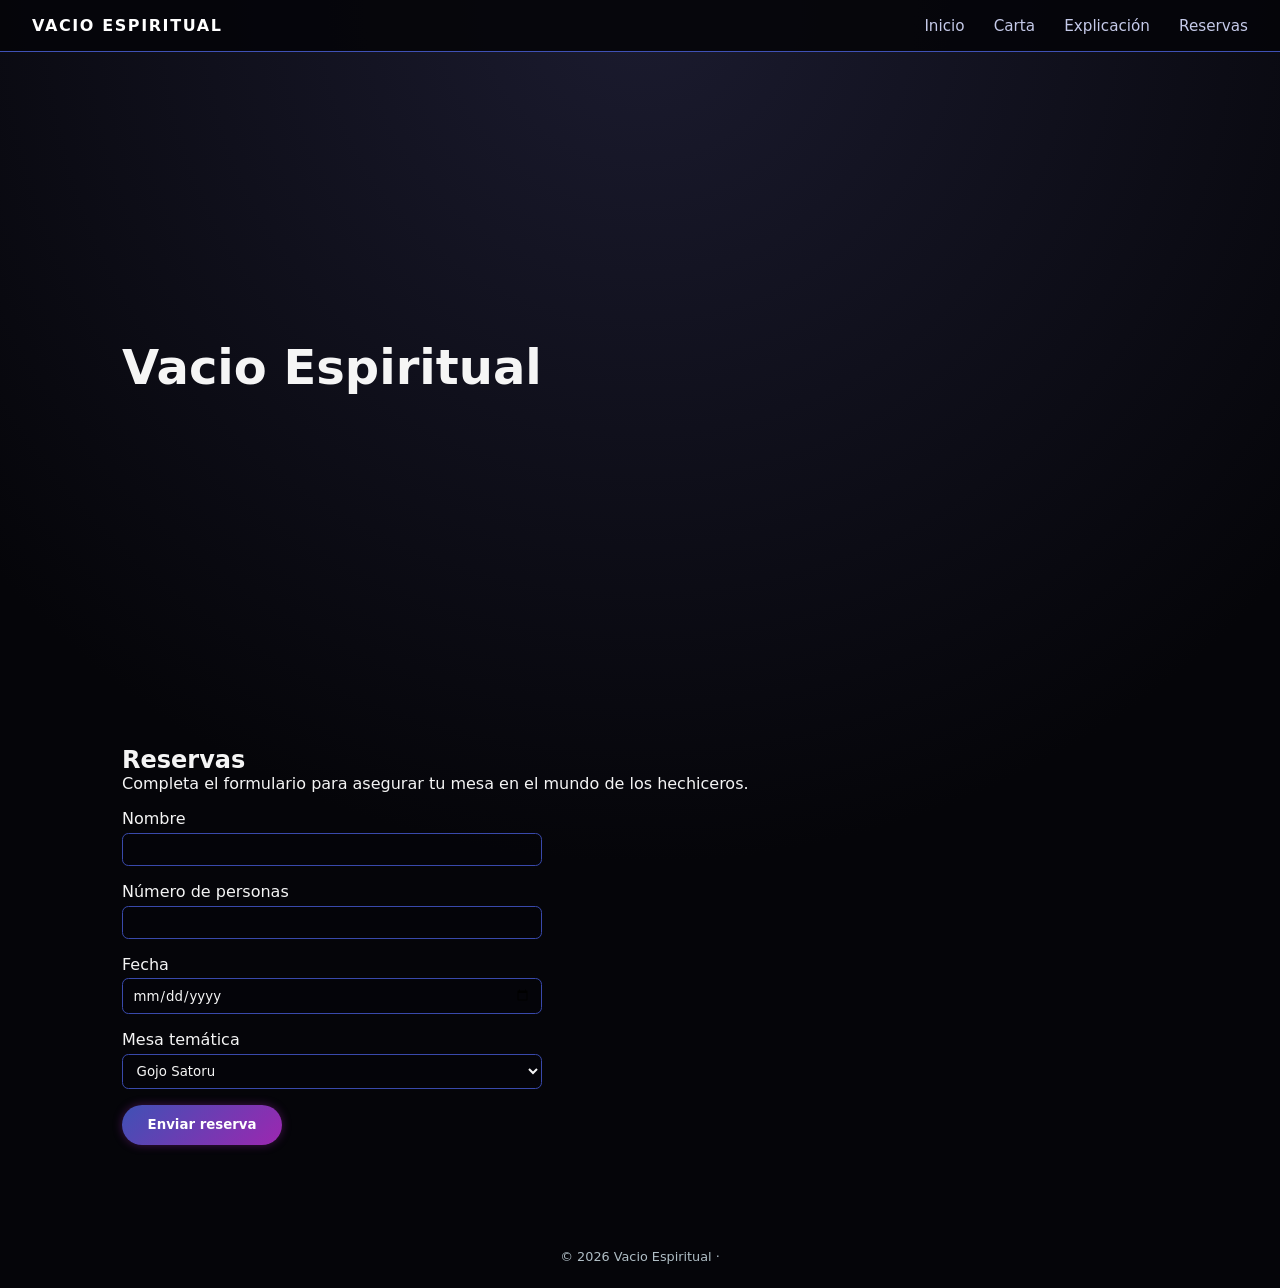
<file: Restaurante-DAM/Lenguaje de Marcas/index.html>
<!DOCTYPE html>
<html lang="es">
<head>
    <meta charset="UTF-8">
    <title>Inicio | Vacio Espiritual </title>
    <link rel="stylesheet" href="styles.css">
</head>
<body class="pagina">

<header class="encabezado">
    <span class="logo-texto">Vacio Espiritual </span>
    <nav class="navegacion">
        <a href="index.html" class="enlace-pagina">Inicio</a>
        <a href="carta.html" class="enlace-pagina">Carta</a>
        <a href="explicacion.html" class="enlace-pagina">Explicación</a>
        <a href="#reservas" class="enlace-ancla">Reservas</a>
    </nav>
</header>

<main>

    <!-- PORTADA -->
    <section id="inicio" class="seccion portada scroll-animado">
        <div class="portada-contenido contenedor-portada">
            <h1 class="titulo-restaurante">Vacio Espiritual </h1>

            <div class="intro-restaurante">
                <h2>Bienvenido al Restaurante Vacio Espiritual </h2>
                <p>
                    Un espacio donde la energía maldita se transforma en sabores únicos.  
                    Disfruta de platos inspirados en hechiceros, maldiciones y batallas épicas.
                </p>
            </div>
        </div>
    </section>

    <!-- RESERVAS -->
    <section id="reservas" class="seccion reservas scroll-animado">
        <h2>Reservas</h2>
        <p>Completa el formulario para asegurar tu mesa en el mundo de los hechiceros.</p>

        <form id="formulario-reserva" class="formulario-reserva">
            <div class="campo-formulario">
                <label for="nombre">Nombre</label>
                <input type="text" id="nombre" name="nombre" required>
            </div>

            <div class="campo-formulario">
                <label for="personas">Número de personas</label>
                <input type="number" id="personas" name="personas" min="1" max="10" required>
            </div>

            <div class="campo-formulario">
                <label for="fecha">Fecha</label>
                <input type="date" id="fecha" name="fecha" required>
            </div>

            <div class="campo-formulario">
                <label for="mesa-tematica">Mesa temática</label>
                <select id="mesa-tematica" name="mesa-tematica">
                    <option value="Gojo Satoru">Gojo Satoru</option>
                    <option value="Itadori Yuji">Itadori Yuji</option>
                    <option value="Fushiguro Megumi">Fushiguro Megumi</option>
                    <option value="Kugisaki Nobara">Kugisaki Nobara</option>
                </select>
            </div>

            <button type="submit" class="boton-principal">Enviar reserva</button>
        </form>

        <p id="mensaje-reserva" class="mensaje-reserva"></p>
    </section>

</main>

<footer class="pie">
    <p>© 2026 Vacio Espiritual ·</p>
</footer>

<!-- MODAL GLOBAL (para reservas si lo quieres usar después) -->
<div id="modal-reserva" class="modal oculto">
    <div class="modal-contenido">
        <h3>Reserva recibida</h3>
        <p id="texto-modal"></p>
        <button id="boton-cerrar-modal" class="boton-secundario">Cerrar</button>
    </div>
</div>

<script src="script.js"></script>
</body>
</html>
</file>
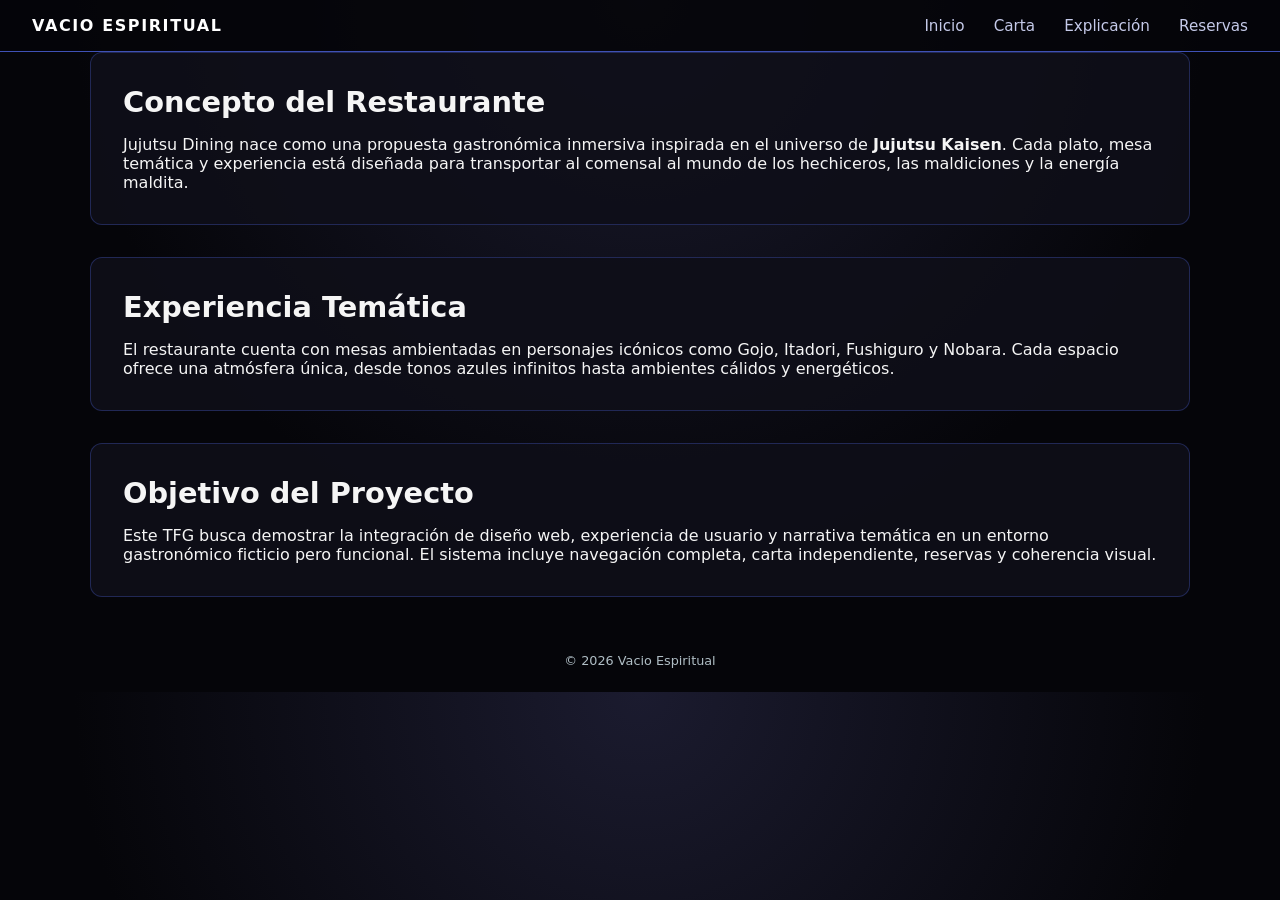
<file: Restaurante-DAM/Lenguaje de Marcas/explicacion.html>
<!DOCTYPE html>
<html lang="es">
<head>
    <meta charset="UTF-8">
    <title>Explicación | Vacio Espiritual </title>
    <link rel="stylesheet" href="styles.css">
</head>
<body class="pagina">

<header class="encabezado">
    <span class="logo-texto">Vacio Espiritual </span>
    <nav class="navegacion">
        <a href="index.html" class="enlace-pagina">Inicio</a>
        <a href="carta.html" class="enlace-pagina">Carta</a>
        <a href="explicacion.html" class="enlace-pagina">Explicación</a>
        <a href="index.html#reservas" class="enlace-pagina">Reservas</a>
    </nav>
</header>

<section class="seccion scroll-animado bloque-explicacion">
    <h2 class="titulo-explicacion">Concepto del Restaurante</h2>
    <p class="texto-explicacion">
        Jujutsu Dining nace como una propuesta gastronómica inmersiva inspirada en el universo de 
        <strong>Jujutsu Kaisen</strong>. Cada plato, mesa temática y experiencia está diseñada para 
        transportar al comensal al mundo de los hechiceros, las maldiciones y la energía maldita.
    </p>
</section>

<section class="seccion scroll-animado bloque-explicacion">
    <h2 class="titulo-explicacion">Experiencia Temática</h2>
    <p class="texto-explicacion">
        El restaurante cuenta con mesas ambientadas en personajes icónicos como Gojo, Itadori, 
        Fushiguro y Nobara. Cada espacio ofrece una atmósfera única, desde tonos azules infinitos 
        hasta ambientes cálidos y energéticos.
    </p>
</section>

<section class="seccion scroll-animado bloque-explicacion">
    <h2 class="titulo-explicacion">Objetivo del Proyecto</h2>
    <p class="texto-explicacion">
        Este TFG busca demostrar la integración de diseño web, experiencia de usuario y narrativa 
        temática en un entorno gastronómico ficticio pero funcional. El sistema incluye navegación 
        completa, carta independiente, reservas y coherencia visual.
    </p>
</section>

<footer class="pie">
    <p>© 2026 Vacio Espiritual </p>
</footer>

<script src="script.js"></script>
</body>
</html>
</file>
<file: Restaurante-DAM/Lenguaje de Marcas/styles.css>
/* ================================
   BASE
================================ */
* {
    box-sizing: border-box;
    margin: 0;
    padding: 0;
    font-family: system-ui, -apple-system, BlinkMacSystemFont, "Segoe UI", sans-serif;
}

body {
    background: radial-gradient(circle at top, #1b1b2f 0, #050509 60%);
    color: #f5f5f5;
}

/* Transición entre páginas */
.pagina {
    opacity: 0;
    transition: opacity 0.5s ease;
}

.pagina-visible {
    opacity: 1;
}

.pagina-saliendo {
    opacity: 0;
}

/* ================================
   ENCABEZADO
================================ */
.encabezado {
    display: flex;
    justify-content: space-between;
    align-items: center;
    padding: 1rem 2rem;
    background: rgba(5, 5, 9, 0.9);
    border-bottom: 1px solid #3f51b5;
    position: sticky;
    top: 0;
    z-index: 10;
}

.logo-texto {
    font-weight: 700;
    letter-spacing: 0.1em;
    text-transform: uppercase;
    color: #ffffff;
}

.navegacion a {
    margin-left: 1.5rem;
    text-decoration: none;
    color: #c5cae9;
    font-size: 0.95rem;
    position: relative;
}

.navegacion a::after {
    content: "";
    position: absolute;
    left: 0;
    bottom: -4px;
    width: 0;
    height: 2px;
    background: linear-gradient(90deg, #3f51b5, #9c27b0);
    transition: width 0.3s ease;
}

.navegacion a:hover::after {
    width: 100%;
}

.navegacion a:hover {
    color: #ffffff;
}

/* ================================
   SECCIONES
================================ */
.seccion {
    padding: 4rem 2rem;
    max-width: 1100px;
    margin: 0 auto;
}

.portada {
    min-height: 70vh;
    display: flex;
    align-items: center;
}

/* ================================
   PORTADA ANIMADA
================================ */
.contenedor-portada {
    position: relative;
    display: flex;
    align-items: center;
    gap: 2rem;
    overflow: visible;
}

.titulo-restaurante {
    font-size: 3rem;
    font-weight: 700;
    transition: transform 0.6s ease, text-shadow 0.6s ease;
    z-index: 2;
}

.contenedor-portada:hover .titulo-restaurante {
    transform: translateX(40px);
    text-shadow: 0 0 12px #9c27b0, 0 0 24px #3f51b5;
}

.intro-restaurante {
    max-width: 420px;
    opacity: 0;
    transform: translateX(40px);
    transition: opacity 0.6s ease, transform 0.6s ease;
    pointer-events: none;
}

.contenedor-portada:hover .intro-restaurante {
    opacity: 1;
    transform: translateX(0);
}

/* ================================
   BOTONES
================================ */
.boton-principal {
    background: linear-gradient(135deg, #3f51b5, #9c27b0);
    border: none;
    color: #fff;
    padding: 0.8rem 1.6rem;
    border-radius: 999px;
    cursor: pointer;
    font-weight: 600;
    transition: transform 0.2s ease, filter 0.2s ease, box-shadow 0.2s ease;
    box-shadow: 0 0 10px rgba(156, 39, 176, 0.4);
}

.boton-principal:hover {
    filter: brightness(1.1);
    transform: scale(1.05);
    box-shadow: 0 0 18px rgba(156, 39, 176, 0.7);
}

.boton-secundario {
    background: transparent;
    border: 1px solid #9c27b0;
    color: #f5f5f5;
    padding: 0.6rem 1.2rem;
    border-radius: 999px;
    cursor: pointer;
}

.boton-secundario:hover {
    background: #9c27b0;
}

/* ================================
   RESERVAS
================================ */
.formulario-reserva {
    margin-top: 1rem;
    max-width: 420px;
}

.campo-formulario {
    display: flex;
    flex-direction: column;
    margin-bottom: 1rem;
}

.campo-formulario label {
    margin-bottom: 0.3rem;
}

.campo-formulario input,
.campo-formulario select {
    padding: 0.5rem 0.6rem;
    border-radius: 0.4rem;
    border: 1px solid #3949ab;
    background: rgba(5, 5, 9, 0.9);
    color: #f5f5f5;
}

.mensaje-reserva {
    margin-top: 1rem;
    font-size: 0.9rem;
    color: #a5d6a7;
}

/* ================================
   PIE
================================ */
.pie {
    text-align: center;
    padding: 1.5rem;
    font-size: 0.8rem;
    color: #b0bec5;
}

/* ================================
   MODAL GENERAL
================================ */
.modal {
    position: fixed;
    inset: 0;
    background: rgba(0, 0, 0, 0.7);
    display: flex;
    justify-content: center;
    align-items: center;
    z-index: 50;
}

.modal-contenido {
    background: #121212;
    padding: 2rem;
    border-radius: 0.75rem;
    max-width: 360px;
    text-align: center;
    border: 1px solid #9c27b0;
    position: relative;
}

.oculto {
    display: none;
}

/* Modal de plato */
.modal-plato-contenido {
    max-width: 480px;
}

.modal-plato-contenido img {
    width: 100%;
    border-radius: 0.75rem;
    margin-bottom: 1rem;
}

.modal-plato-contenido h3 {
    margin-bottom: 0.5rem;
}

.modal-plato-contenido p {
    font-size: 0.95rem;
    color: #cfd8dc;
}

.modal-cerrar {
    position: absolute;
    top: 0.6rem;
    right: 0.8rem;
    background: transparent;
    border: none;
    color: #f5f5f5;
    font-size: 1.2rem;
    cursor: pointer;
}

/* ================================
   ANIMACIONES SCROLL
================================ */
.scroll-animado {
    opacity: 0;
    transform: translateY(40px);
    transition: all 0.8s ease;
}

.scroll-visible {
    opacity: 1;
    transform: translateY(0);
}

/* ================================
   EXPLICACIÓN
================================ */
.bloque-explicacion {
    background: rgba(15, 15, 25, 0.9);
    border-radius: 0.75rem;
    padding: 2rem;
    border: 1px solid rgba(63, 81, 181, 0.4);
    margin-bottom: 2rem;
    transition: transform 0.25s ease, box-shadow 0.25s ease;
}

.bloque-explicacion:hover {
    transform: translateY(-6px);
    box-shadow: 0 8px 20px rgba(0,0,0,0.4);
}

.titulo-explicacion {
    font-size: 1.8rem;
    margin-bottom: 1rem;
}

.texto-explicacion {
    opacity: 0;
    transform: translateY(20px);
    animation: aparecerTexto 0.9s ease forwards;
    animation-delay: 0.6s;
}

@keyframes aparecerTexto {
    to {
        opacity: 1;
        transform: translateY(0);
    }
}

/* ================================
   CARTA
================================ */
.categoria-titulo {
    font-size: 2rem;
    margin: 2rem 0 1rem;
    border-left: 4px solid #9c27b0;
    padding-left: 10px;
}

/* Buscador */
.buscador-contenedor {
    margin-bottom: 2rem;
}

#buscador-platos {
    width: 100%;
    padding: 0.7rem 0.9rem;
    border-radius: 999px;
    border: 1px solid #3949ab;
    background: rgba(5, 5, 9, 0.9);
    color: #f5f5f5;
}

/* Grids */
.categoria-grid,
.bebidas-grid {
    display: grid;
    gap: 1.5rem;
}

.categoria-grid {
    grid-template-columns: repeat(3, 1fr);
}

.bebidas-grid {
    grid-template-columns: repeat(4, 1fr);
}

/* Tarjetas unificadas con brillo maldito */
.plato-card,
.bebida-card {
    position: relative;
    overflow: hidden;
    border-radius: 0.75rem;
    border: 1px solid rgba(156, 39, 176, 0.4);
    cursor: pointer;
    height: 260px;
    background: radial-gradient(circle at top, #111122 0, #050509 60%);
    box-shadow: 0 0 0 rgba(156, 39, 176, 0.0);
    transition: box-shadow 0.4s ease, transform 0.3s ease, border-color 0.4s ease;
}

.plato-card::before,
.bebida-card::before {
    content: "";
    position: absolute;
    inset: -2px;
    border-radius: inherit;
    background: conic-gradient(from 180deg, #9c27b0, #3f51b5, #9c27b0);
    opacity: 0;
    filter: blur(6px);
    transition: opacity 0.4s ease;
    z-index: -1;
}

.plato-card img,
.bebida-card img {
    width: 100%;
    height: 100%;
    object-fit: cover;
    transition: transform 0.5s ease, filter 0.5s ease;
}

/* Panel de info */
.plato-card .info,
.bebida-card .bebida-info {
    position: absolute;
    top: 0;
    left: -100%;
    height: 100%;
    width: 100%;
    background: rgba(5, 5, 9, 0.92);
    padding: 1.2rem;
    display: flex;
    flex-direction: column;
    justify-content: center;
    transition: left 0.5s ease;
}

.plato-card h3,
.bebida-card h3 {
    font-size: 1.4rem;
    margin-bottom: 0.5rem;
}

.plato-card p,
.bebida-card p {
    font-size: 0.95rem;
    color: #cfd8dc;
}

/* Hover: brillo maldito + borde animado + slide */
.plato-card:hover,
.bebida-card:hover {
    box-shadow: 0 0 18px rgba(156, 39, 176, 0.7);
    border-color: #9c27b0;
    transform: translateY(-4px);
}

.plato-card:hover::before,
.bebida-card:hover::before {
    opacity: 1;
}

.plato-card:hover img,
.bebida-card:hover img {
    transform: translateX(100%);
    filter: brightness(0.7);
}

.plato-card:hover .info,
.bebida-card:hover .bebida-info {
    left: 0;
}

/* ================================
   RESPONSIVE
================================ */
@media (max-width: 900px) {
    .categoria-grid {
        grid-template-columns: repeat(2, 1fr);
    }
    .bebidas-grid {
        grid-template-columns: repeat(2, 1fr);
    }
}

@media (max-width: 600px) {
    .categoria-grid,
    .bebidas-grid {
        grid-template-columns: 1fr;
    }
}
</file>
